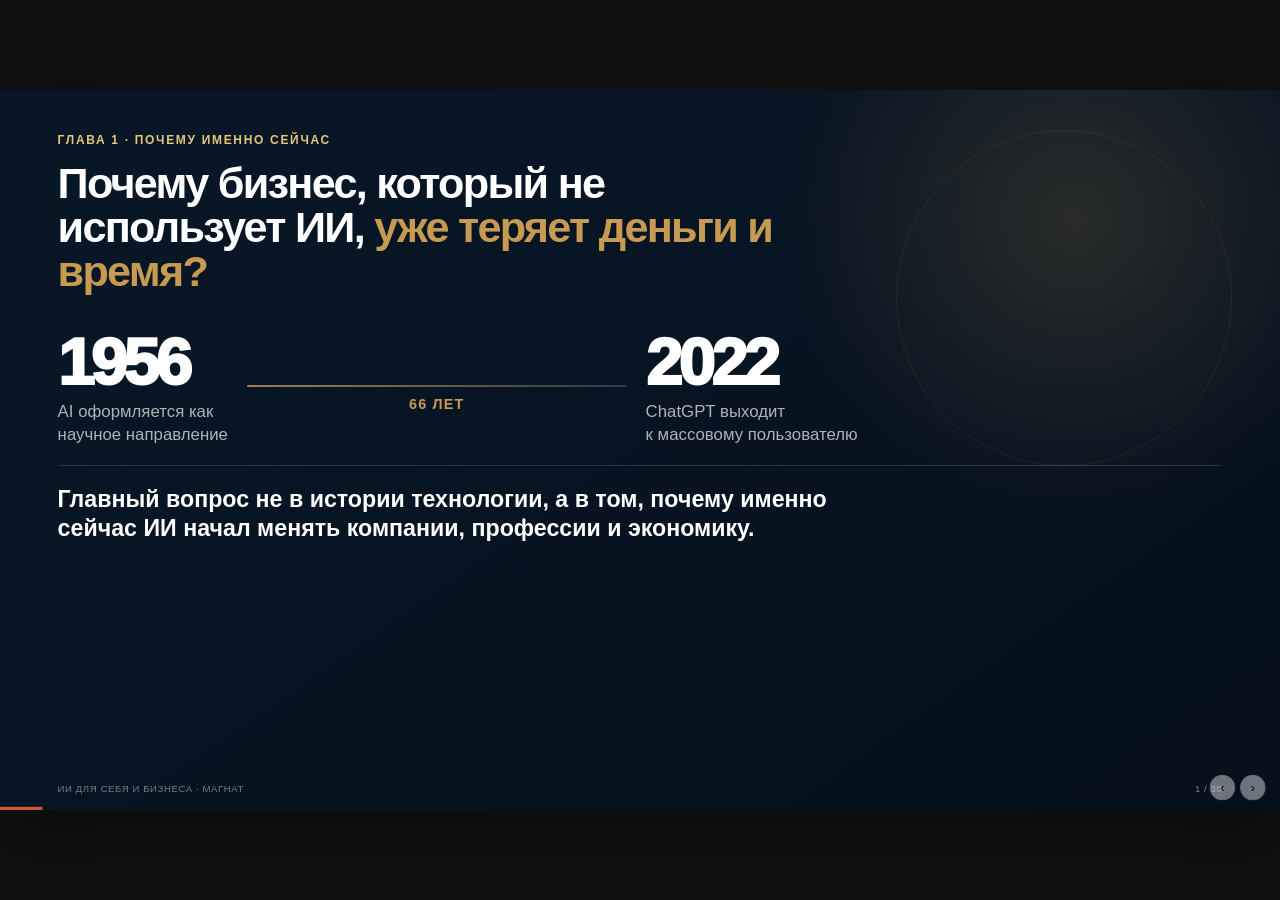
<file: index.html>
<!doctype html>
<html lang="ru">
<head>
<meta charset="utf-8" />
<meta name="viewport" content="width=device-width,initial-scale=1" />
<title>ИИ мастер-класс Магнат — FULL v4</title>
<script type="text/javascript" src="https://gc.kis.v2.scr.kaspersky-labs.com/FD126C42-EBFA-4E12-B309-BB3FDD723AC1/main.js?attr=[base64]" charset="UTF-8"></script><style>
  :root{
    --cream:#F7F1E6; --paper:#FFFCF6; --ink:#102236; --muted:#6E7782;
    --deep:#081727; --deep2:#0E2238; --gold:#C79A51; --rust:#C95C35; --line:rgba(16,34,54,.16);
    --blue:#2D6BFF; --soft:#EEE4D2;
  }
  *{box-sizing:border-box}
  html,body{height:100%;margin:0;background:#111;color:var(--ink);font-family:Arial, Helvetica, sans-serif;overflow:hidden}
  body{display:flex;align-items:center;justify-content:center}
  .deck{position:absolute;width:1600px;height:900px;left:0;top:0;background:var(--paper);overflow:hidden;box-shadow:0 30px 80px rgba(0,0,0,.35);transform-origin:top left}
  .slide{position:absolute;inset:0;padding:54px 72px 50px;display:none;background:var(--paper);overflow:hidden}
  .slide.active{display:block;animation:fade .22s ease-out}
  @keyframes fade{from{opacity:.2;transform:translateY(5px)}to{opacity:1;transform:none}}
  .dark{background:radial-gradient(circle at 84% 18%,rgba(199,154,81,.18),transparent 24%),linear-gradient(145deg,var(--deep),#06101d);color:#fff}
  .dark .muted{color:rgba(255,255,255,.68)} .dark .eyebrow{color:#E6C57C}.dark .rule{background:rgba(255,255,255,.18)}
  .eyebrow{font-size:15px;letter-spacing:.14em;text-transform:uppercase;color:var(--rust);font-weight:800;margin-bottom:18px}
  h1{font-size:54px;line-height:1.02;letter-spacing:-.04em;margin:0 0 24px;font-weight:900;max-width:980px}
  h2{font-size:43px;line-height:1.08;letter-spacing:-.035em;margin:0 0 24px;font-weight:900;max-width:1030px}
  h3{font-size:24px;line-height:1.2;margin:0 0 10px;font-weight:900;color:var(--rust)}
  p{font-size:24px;line-height:1.36;margin:0 0 16px;max-width:980px}
  .small{font-size:17px;line-height:1.35}.mid{font-size:21px;line-height:1.36}.muted{color:var(--muted)}
  .lead{font-size:29px;line-height:1.24;max-width:980px;font-weight:650}.big{font-size:104px;line-height:.95;font-weight:900;letter-spacing:-.075em}.mega{font-size:150px;line-height:.85;font-weight:950;letter-spacing:-.09em}
  .accent{color:var(--rust)}.gold{color:var(--gold)}.blue{color:var(--blue)}.white{color:#fff}
  .rule{height:1px;background:var(--line);margin:24px 0}
  .grid{display:grid;gap:18px}.g2{grid-template-columns:1fr 1fr}.g3{grid-template-columns:repeat(3,1fr)}.g4{grid-template-columns:repeat(4,1fr)}
  .card{border:1px solid var(--line);border-radius:22px;background:rgba(255,255,255,.55);padding:24px;box-shadow:0 14px 40px rgba(16,34,54,.06)}
  .dark .card{background:rgba(255,255,255,.06);border-color:rgba(255,255,255,.15);box-shadow:none}
  .callout{border-left:6px solid var(--rust);background:rgba(201,92,53,.08);padding:18px 24px;border-radius:0 18px 18px 0;font-weight:800;font-size:28px;line-height:1.18;max-width:1040px}
  .dark .callout{background:rgba(255,255,255,.07)}
  .footer{position:absolute;left:72px;right:72px;bottom:20px;display:flex;align-items:center;justify-content:space-between;font-size:12px;color:rgba(110,119,130,.9);letter-spacing:.06em;text-transform:uppercase}.dark .footer{color:rgba(255,255,255,.45)}
  .progress{position:absolute;left:0;bottom:0;height:4px;background:var(--rust);width:0%;transition:width .2s ease}
  .nav{position:absolute;right:18px;bottom:12px;z-index:20;display:flex;gap:6px;opacity:.58;transition:.2s}.nav:hover{opacity:1}.nav button{border:1px solid rgba(16,34,54,.16);background:rgba(255,255,255,.72);border-radius:999px;width:32px;height:32px;font-size:17px;cursor:pointer;transition:.2s;line-height:1}.nav button:hover{background:var(--rust);color:#fff}.dark .nav button{background:rgba(255,255,255,.10);color:#fff;border-color:rgba(255,255,255,.22)}.dark .nav button:hover{background:var(--gold);color:#081727}
  .notes{position:absolute;left:60px;right:60px;bottom:65px;background:rgba(8,23,39,.95);color:#fff;border-radius:20px;padding:18px 22px;font-size:18px;line-height:1.35;z-index:30;display:none;box-shadow:0 20px 70px rgba(0,0,0,.45)}
  .notes.show{display:block}.notes b{color:#E6C57C}
  .watermark{position:absolute;right:60px;top:50px;width:420px;height:420px;border:1px solid rgba(199,154,81,.18);border-radius:50%;opacity:.75}.lightmark{position:absolute;right:-120px;top:-80px;width:520px;height:520px;border:1px solid rgba(16,34,54,.08);border-radius:50%}
  .timeline{display:flex;align-items:center;gap:24px;margin-top:40px;max-width:1000px}.year{font-size:82px;font-weight:950;letter-spacing:-.06em}.tline{height:2px;background:linear-gradient(90deg,var(--gold),rgba(255,255,255,.2));flex:1;position:relative}.tline::after{content:'66 лет';position:absolute;left:50%;top:14px;transform:translateX(-50%);color:var(--gold);font-size:18px;font-weight:900;letter-spacing:.08em;text-transform:uppercase}
  .force{min-height:250px}.force .icon{width:42px;height:42px;border-radius:12px;background:var(--ink);margin-bottom:20px}.force h3{color:var(--rust)}
  .data-line{display:flex;align-items:center;border-bottom:1px solid rgba(255,255,255,.12);padding:18px 0}.data-line .label{width:260px;color:var(--gold);font-weight:900}.data-line .desc{font-size:28px;color:#fff}
  .examples{display:grid;grid-template-columns:1fr 1fr;gap:18px;margin-top:8px}.mini{border-radius:18px;padding:18px 20px;background:rgba(16,34,54,.06);font-size:20px;line-height:1.24}.mini b{display:block;color:var(--rust);font-size:15px;text-transform:uppercase;letter-spacing:.1em;margin-bottom:8px}.dark .mini{background:rgba(255,255,255,.06)}
  .quote{font-size:34px;line-height:1.16;font-weight:850;letter-spacing:-.03em;border-left:5px solid var(--gold);padding-left:22px;max-width:980px}
  .percent-row{display:grid;grid-template-columns:1.35fr .8fr 1.15fr;gap:24px;align-items:stretch;margin-top:18px}.stat{padding:26px;border-radius:22px;background:rgba(255,255,255,.64);border:1px solid var(--line)}.stat .num{font-size:84px;line-height:.9;font-weight:950;letter-spacing:-.08em;color:var(--rust)}.stat .caption{font-size:21px;line-height:1.28;margin-top:14px}.gap{height:160px;border-top:2px solid var(--gold);border-bottom:2px solid var(--gold);display:flex;align-items:center;justify-content:center;font-size:23px;font-weight:900;color:var(--gold);text-align:center}
  .tasks{display:grid;grid-template-columns:1fr 1fr 1fr;gap:18px}.tasks .card{padding:20px}.tasks ul{padding-left:18px;margin:8px 0 0}.tasks li{font-size:17px;line-height:1.34;margin:7px 0}.tag{display:inline-block;border-radius:999px;background:rgba(201,92,53,.1);padding:7px 11px;color:var(--rust);font-size:13px;font-weight:900;letter-spacing:.07em;text-transform:uppercase;margin-bottom:10px}.dark .tag{background:rgba(255,255,255,.11);color:var(--gold)}
  .split-title{display:flex;align-items:baseline;gap:14px}.split-title .section-no{font-size:18px;font-weight:900;color:var(--rust);letter-spacing:.12em;text-transform:uppercase}.big-question{font-size:70px;line-height:1.02;letter-spacing:-.06em;font-weight:950;max-width:1080px}.question-list{display:grid;grid-template-columns:repeat(3,1fr);gap:18px;margin-top:35px}.qcard{border:1px solid rgba(255,255,255,.16);background:rgba(255,255,255,.06);border-radius:22px;padding:24px;font-size:26px;line-height:1.18;font-weight:800}
  .bio{display:grid;grid-template-columns:1.15fr .85fr;gap:44px;align-items:center}.bio-list{display:grid;gap:14px}.bio-item{border-left:4px solid var(--rust);padding:6px 0 8px 18px}.bio-item b{display:block;font-size:22px;color:var(--ink);margin-bottom:4px}.bio-item span{font-size:18px;line-height:1.32;color:var(--muted)}.qrbox{background:#fff;border-radius:28px;padding:28px;text-align:center;border:1px solid var(--line);box-shadow:0 20px 60px rgba(16,34,54,.1)}.qrbox img{width:270px;height:270px}.qrbox b{display:block;font-size:22px;margin-top:14px}.qrbox span{display:block;color:var(--muted);font-size:16px;margin-top:6px}
  .work-compare{display:grid;grid-template-columns:1fr .28fr 1fr;gap:18px;align-items:stretch;margin-top:16px}
  .work-card{border-radius:26px;padding:26px;background:rgba(255,255,255,.07);border:1px solid rgba(255,255,255,.16)}
  .work-card.light{background:rgba(255,255,255,.12)}
  .work-title{font-size:16px;letter-spacing:.12em;text-transform:uppercase;color:var(--gold);font-weight:900;margin-bottom:16px}
  .work-main{font-size:28px;line-height:1.16;font-weight:900;margin-bottom:18px;letter-spacing:-.03em}
  .flow{display:grid;gap:10px;margin-top:16px}
  .flow-step{border-radius:16px;padding:13px 16px;background:rgba(255,255,255,.08);border:1px solid rgba(255,255,255,.11);font-size:19px;line-height:1.22}
  .flow-step b{color:#fff}
  .vsline{display:flex;align-items:center;justify-content:center;position:relative;color:var(--gold);font-weight:950;letter-spacing:.12em;text-transform:uppercase}
  .vsline:before{content:'';position:absolute;top:8px;bottom:8px;width:1px;background:linear-gradient(180deg,transparent,var(--gold),transparent);opacity:.75}
  .vsline span{background:var(--deep);padding:12px 0;z-index:1;writing-mode:vertical-rl;transform:rotate(180deg);font-size:13px}
  .levels-map{display:grid;grid-template-columns:repeat(4,1fr);gap:16px;margin-top:26px}
  .levelbox{border:1px solid var(--line);border-radius:24px;padding:22px 20px;background:rgba(255,255,255,.62);min-height:255px;box-shadow:0 14px 40px rgba(16,34,54,.05)}
  .levelbox .n{display:inline-flex;align-items:center;justify-content:center;width:38px;height:38px;border-radius:50%;background:var(--ink);color:#fff;font-weight:900;margin-bottom:16px}
  .levelbox h3{font-size:26px;margin-bottom:8px;color:var(--rust)}
  .levelbox p{font-size:19px;line-height:1.28;margin-bottom:0}
  .dark .levelbox{background:rgba(255,255,255,.07);border-color:rgba(255,255,255,.14);box-shadow:none}.dark .levelbox .n{background:var(--gold);color:#081727}
  .big-label{font-size:18px;font-weight:900;letter-spacing:.11em;text-transform:uppercase;color:var(--rust);margin-bottom:12px}
  .example-row{display:grid;grid-template-columns:1fr 1fr;gap:22px;margin-top:16px}
  .example-tile{border-radius:24px;padding:24px;border:1px solid var(--line);background:rgba(255,255,255,.6)}
  .example-tile h3{font-size:28px;color:var(--ink)}
  .example-tile .phrase{font-size:26px;line-height:1.18;font-weight:900;letter-spacing:-.03em;margin:12px 0 0;color:var(--rust)}
  .context-grid{display:grid;grid-template-columns:1fr 1fr;gap:28px;margin-top:20px;align-items:stretch}
  .context-list{display:grid;grid-template-columns:1fr 1fr;gap:12px;margin-top:16px}
  .pill{border-radius:999px;background:rgba(201,92,53,.10);padding:11px 15px;font-size:18px;font-weight:800;color:var(--rust);text-align:center}
  .dark .pill{background:rgba(255,255,255,.1);color:var(--gold)}
  .ladder{display:grid;grid-template-columns:1fr;gap:14px;margin-top:16px;max-width:1050px}
  .ladder-row{display:grid;grid-template-columns:220px 1fr;gap:18px;align-items:center;border:1px solid var(--line);background:rgba(255,255,255,.58);border-radius:20px;padding:16px 20px}
  .ladder-row b{font-size:23px;color:var(--rust)}.ladder-row span{font-size:21px;line-height:1.26}
  .process-line{display:grid;grid-template-columns:1fr auto 1fr auto 1fr auto 1fr;gap:10px;align-items:center;margin-top:24px}
  .process-node{border-radius:22px;padding:20px 18px;background:rgba(255,255,255,.08);border:1px solid rgba(255,255,255,.16);min-height:130px}.process-node b{display:block;color:var(--gold);font-size:18px;text-transform:uppercase;letter-spacing:.08em;margin-bottom:8px}.process-node span{font-size:21px;line-height:1.2}.arrow{font-size:34px;color:var(--gold);font-weight:900}
  .mistake-list{display:grid;grid-template-columns:repeat(4,1fr);gap:14px;margin-top:20px}.mistake{border-radius:20px;background:rgba(16,34,54,.06);border:1px solid var(--line);padding:18px;font-size:22px;font-weight:850;line-height:1.16;color:var(--ink)}
  .checklist{display:grid;grid-template-columns:1fr 1fr;gap:14px;margin-top:16px}.check{border-left:4px solid var(--rust);background:rgba(255,255,255,.56);padding:14px 16px;border-radius:0 16px 16px 0;font-size:20px;line-height:1.26;font-weight:700}
  .route{display:grid;grid-template-columns:1fr 1fr;gap:28px;margin-top:22px}.route-card{border-radius:30px;padding:30px;border:1px solid var(--line);background:rgba(255,255,255,.68)}.route-card h3{font-size:34px;color:var(--rust);margin-bottom:12px}.route-card p{font-size:23px;line-height:1.3}
  .cta-word{font-size:74px;line-height:.95;font-weight:950;letter-spacing:-.07em;color:var(--rust);margin:14px 0}.dark .cta-word{color:var(--gold)}
  .vote-grid{display:grid;grid-template-columns:repeat(4,1fr);gap:14px;margin-top:20px}.vote{border-radius:22px;border:1px solid var(--line);background:rgba(255,255,255,.64);padding:20px}.vote .digit{font-size:58px;font-weight:950;color:var(--rust);line-height:.9}.vote b{font-size:21px;display:block;margin:12px 0 8px}.vote span{font-size:18px;color:var(--muted);line-height:1.25;display:block}
  .proof-grid{display:grid;grid-template-columns:1fr 1fr 1fr;gap:18px;margin-top:18px}.proof{border-radius:24px;padding:23px;border:1px solid var(--line);background:rgba(255,255,255,.62);min-height:270px}.proof h3{font-size:27px;color:var(--ink)}.proof p{font-size:20px;line-height:1.28}.proof .result{margin-top:14px;padding-top:12px;border-top:1px solid var(--line);font-weight:900;color:var(--rust)}
  .thin{font-size:19px;line-height:1.32}.wide{max-width:1120px}
  .fear-grid{display:grid;grid-template-columns:1fr 1fr 1fr;gap:20px;margin-top:20px}.fear-card{border:1px solid var(--line);border-radius:20px;padding:20px;background:rgba(255,255,255,.6)}.dark .fear-card{background:rgba(255,255,255,.06);border-color:rgba(255,255,255,.15)}.fear-card h3{font-size:26px;color:var(--rust)}.fear-card p{font-size:20px;line-height:1.3}
  .case-block{margin-top:10px}.case-block .case-item{padding:12px 0;border-bottom:1px solid rgba(255,255,255,.1)}.case-block .case-item:last-child{border-bottom:0}.case-block .case-label{font-weight:900;color:var(--gold);display:block;font-size:18px;text-transform:uppercase;letter-spacing:.05em}.case-block .case-text{font-size:20px;line-height:1.3;margin-top:4px}

  .case-visual{display:grid;grid-template-columns:1fr 54px 1fr 54px 1fr;gap:14px;align-items:stretch;margin-top:18px}
  .case-vcard{border:1px solid rgba(255,255,255,.16);background:rgba(255,255,255,.065);border-radius:26px;padding:22px 22px 20px;min-height:475px}
  .case-vcard .case-kicker{display:inline-block;border-radius:999px;padding:7px 12px;background:rgba(199,154,81,.14);color:var(--gold);font-size:13px;font-weight:950;letter-spacing:.11em;text-transform:uppercase;margin-bottom:14px}
  .case-vcard h3{font-size:27px;line-height:1.12;color:#fff;margin-bottom:14px}
  .case-vcard ul{margin:0;padding-left:19px}
  .case-vcard li{font-size:19px;line-height:1.28;margin:10px 0;color:rgba(255,255,255,.82)}
  .case-vcard.after{background:rgba(199,154,81,.12);border-color:rgba(199,154,81,.35)}
  .case-vcard.solution{background:rgba(45,107,255,.10);border-color:rgba(45,107,255,.25)}
  .case-varrow{display:flex;align-items:center;justify-content:center;color:var(--gold);font-size:42px;font-weight:950}
  .case-result{margin-top:18px;border-left:6px solid var(--gold);background:rgba(199,154,81,.14);border-radius:0 18px 18px 0;padding:16px 22px;font-size:27px;font-weight:900;line-height:1.15;color:#fff}


  .pipeline{display:grid;grid-template-columns:repeat(6,1fr);gap:12px;margin-top:20px;align-items:stretch}
  .pipe-step{border:1px solid var(--line);background:rgba(255,255,255,.62);border-radius:20px;padding:17px 14px;min-height:130px;position:relative;box-shadow:0 12px 34px rgba(16,34,54,.05)}
  .pipe-step b{display:block;color:var(--rust);font-size:14px;letter-spacing:.1em;text-transform:uppercase;margin-bottom:8px}
  .pipe-step span{font-size:19px;line-height:1.2;font-weight:760;display:block}
  .pipe-step:not(:last-child)::after{content:'→';position:absolute;right:-17px;top:46%;transform:translateY(-50%);font-size:24px;font-weight:900;color:var(--gold);z-index:2}
  .dark .pipe-step{background:rgba(255,255,255,.07);border-color:rgba(255,255,255,.16);box-shadow:none}.dark .pipe-step span{color:#fff}.dark .pipe-step b{color:var(--gold)}
  .systems-grid{display:grid;grid-template-columns:repeat(3,1fr);gap:16px;margin-top:22px}
  .system-card{border:1px solid var(--line);background:rgba(255,255,255,.65);border-radius:24px;padding:21px 20px;min-height:150px}
  .system-card h3{font-size:23px;color:var(--rust);margin-bottom:8px}.system-card p{font-size:19px;line-height:1.27;margin:0;color:var(--ink)}
  .role-cloud{display:grid;grid-template-columns:1fr 1fr;gap:18px;margin-top:22px}
  .role-group{border-radius:24px;border:1px solid var(--line);background:rgba(255,255,255,.62);padding:22px;min-height:210px}
  .role-group h3{font-size:25px;color:var(--ink);margin-bottom:12px}.role-tags{display:flex;flex-wrap:wrap;gap:9px}.role-tag{padding:8px 11px;border-radius:999px;background:rgba(201,92,53,.10);color:var(--rust);font-size:17px;font-weight:850}
  .meeting-flow{display:grid;grid-template-columns:1fr auto 1fr auto 1fr;gap:12px;align-items:stretch;margin-top:24px}.meeting-block{border-radius:24px;border:1px solid var(--line);background:rgba(255,255,255,.65);padding:22px;min-height:230px}.meeting-block h3{font-size:26px;color:var(--rust)}.meeting-block ul{margin:12px 0 0;padding-left:20px}.meeting-block li{font-size:19px;line-height:1.28;margin:7px 0}.meeting-arrow{display:flex;align-items:center;justify-content:center;font-size:32px;color:var(--gold);font-weight:950}
  .boundary-grid{display:grid;grid-template-columns:1fr .18fr 1.15fr;gap:18px;align-items:stretch;margin-top:18px}.boundary-card{border-radius:28px;border:1px solid var(--line);background:rgba(255,255,255,.65);padding:26px}.boundary-card h3{font-size:31px;color:var(--ink);margin-bottom:14px}.boundary-card ul{margin:0;padding-left:22px}.boundary-card li{font-size:21px;line-height:1.3;margin:9px 0}.boundary-vs{display:flex;align-items:center;justify-content:center;color:var(--gold);font-weight:950;letter-spacing:.12em;text-transform:uppercase}.boundary-vs span{writing-mode:vertical-rl;transform:rotate(180deg);font-size:14px}.dark .boundary-card{background:rgba(255,255,255,.07);border-color:rgba(255,255,255,.15)}.dark .boundary-card h3,.dark .boundary-card li{color:#fff}

  @media(max-width:900px){.slide{padding:50px 60px 46px}.footer{left:60px;right:60px}.nav button{width:30px;height:30px}}
</style>
</head>
<body>
<div class="deck" id="deck">

<!-- Слайд 1 – изменён заголовок -->
<section class="slide dark active" data-note="Задача: ударить в боль. Прочитай вопрос и сделай паузу.">
  <div class="watermark"></div>
  <div class="eyebrow">Глава 1 · почему именно сейчас</div>
  <h1>Почему бизнес, который не использует ИИ, <span class="gold">уже теряет деньги и время?</span></h1>
  <div class="timeline">
    <div><div class="year">1956</div><div class="mid muted">AI оформляется как<br>научное направление</div></div>
    <div class="tline"></div>
    <div><div class="year">2022</div><div class="mid muted">ChatGPT выходит<br>к массовому пользователю</div></div>
  </div>
  <div class="rule"></div>
  <p class="lead">Главный вопрос не в истории технологии, а в том, <b>почему именно сейчас</b> ИИ начал менять компании, профессии и экономику.</p>
  <div class="footer"><span>ИИ для себя и бизнеса · Магнат</span><span>1 / 30</span></div>
</section>

<!-- Слайды 2-5 без изменений (кроме номеров) -->
<section class="slide" data-note="Здесь можно читать почти дословно: старая идея + три условия. Не углубляйся в технические детали.">
  <div class="lightmark"></div>
  <div class="eyebrow">Причина</div>
  <h2>Старая идея впервые получила подходящую среду.</h2>
  <div class="grid g3">
    <div class="card force"><div class="icon"></div><h3>Данные</h3><p class="mid">Мир стал цифровым. Огромная часть знаний, текстов, документов и деятельности перешла в данные.</p></div>
    <div class="card force"><div class="icon"></div><h3>Вычисления</h3><p class="mid">Стало возможно обучать и запускать модели огромного масштаба — быстрее и доступнее, чем раньше.</p></div>
    <div class="card force"><div class="icon"></div><h3>Алгоритмы</h3><p class="mid">Модели научились лучше работать с языком, кодом, изображениями и сложным контекстом.</p></div>
  </div>
  <div class="callout" style="margin-top:28px">ИИ выстрелил не из-за одной «волшебной кнопки». Совпали сразу несколько процессов.</div>
  <div class="footer"><span>Данные · вычисления · алгоритмы</span><span>2 / 30</span></div>
</section>

<section class="slide dark" data-note="Главное: не говорить, что личные маршруты/покупки конкретно обучали ChatGPT. Говорим точнее: мир стал машиночитаемым.">
  <div class="watermark"></div>
  <div class="eyebrow">Среда</div>
  <h2>Мир стал машиночитаемым.</h2>
  <p class="lead muted">За последние десятилетия мы перенесли в цифровую форму огромную часть человеческой деятельности.</p>
  <div style="margin-top:26px;max-width:1000px">
    <div class="data-line"><div class="label">Тексты</div><div class="desc">статьи, переписки, сайты, посты, инструкции</div></div>
    <div class="data-line"><div class="label">Код</div><div class="desc">программы, библиотеки, документация, ошибки</div></div>
    <div class="data-line"><div class="label">Документы</div><div class="desc">договоры, отчёты, базы знаний, регламенты</div></div>
    <div class="data-line"><div class="label">Изображения и видео</div><div class="desc">визуальный опыт, обучение, демонстрации</div></div>
  </div>
  <div class="callout" style="margin-top:30px">Машина получила доступ к огромному цифровому слою человеческих знаний и деятельности.</div>
  <div class="footer"><span>Не магия · среда стала другой</span><span>3 / 30</span></div>
</section>

<section class="slide" data-note="Этот слайд важный. Он должен быть понятен всем: раньше ИИ был внутри продукта, теперь можно напрямую описать задачу.">
  <div class="eyebrow">Интерфейс</div>
  <h2>Что на самом деле изменил ChatGPT?</h2>
  <div class="grid g2">
    <div class="card">
      <h3>До ChatGPT</h3>
      <p class="mid"><b>ИИ уже был вокруг нас</b>: навигация, рекомендации, банковский антифрод, распознавание лица и речи.</p>
      <p class="mid muted">Но каждый такой ИИ был встроен в конкретный продукт и решал конкретную задачу.</p>
    </div>
    <div class="card" style="background:var(--ink);color:white">
      <h3 style="color:var(--gold)">После ChatGPT</h3>
      <p class="mid">Обычный человек получил универсальное окно:</p>
      <div class="quote" style="margin-top:18px;color:white">«Вот моя задача…»</div>
      <p class="mid" style="margin-top:18px;color:rgba(255,255,255,.72)">Без кода. Без технического задания. На человеческом языке.</p>
    </div>
  </div>
  <div class="callout" style="margin-top:30px">Человеческий язык стал интерфейсом к ИИ.</div>
  <div class="footer"><span>От скрытого алгоритма — к прямому диалогу</span><span>4 / 30</span></div>
</section>

<section class="slide dark" data-note="Здесь не использовать сложные термины. Объяснить как предпринимателю: сейчас чаще получают один материал, следующий уровень — цель и цепочка работы при подключённых сервисах.">
  <div class="eyebrow">Следующий переход</div>
  <h2>ИИ переходит от ответа к цепочке работы.</h2>
  <div class="work-compare">
    <div class="work-card">
      <div class="work-title">Чаще всего сейчас</div>
      <div class="work-main">Вы просите подготовить один результат.</div>
      <div class="flow">
        <div class="flow-step"><b>Задача:</b> «Подготовь коммерческое предложение»</div>
        <div class="flow-step"><b>ИИ:</b> собирает текст или черновик документа</div>
        <div class="flow-step"><b>Вы:</b> проверяете, отправляете, договариваетесь, фиксируете следующий шаг</div>
      </div>
    </div>
    <div class="vsline"><span>переход</span></div>
    <div class="work-card light">
      <div class="work-title">Следующий уровень</div>
      <div class="work-main">Вы ставите не запрос, а цель.</div>
      <div class="flow">
        <div class="flow-step"><b>Цель:</b> «Подготовь встречу с этим клиентом»</div>
        <div class="flow-step"><b>Система:</b> смотрит доступную переписку, договорённости, календарь и материалы</div>
        <div class="flow-step"><b>Результат:</b> готовит план встречи, вопросы, документы и следующий шаг</div>
      </div>
    </div>
  </div>
  <div class="callout" style="margin-top:26px">Для бизнеса меняется главное: автоматизировать можно уже не только отдельную операцию, а последовательность работы.</div>
  <div class="footer"><span>Важно: только при подключённых инструментах, доступах и разрешениях</span><span>5 / 30</span></div>
</section>

<!-- Слайд 6 – добавлен вопрос к залу -->
<section class="slide" data-note="Задать вопрос залу: что вам говорят эти цифры? Потом сказать про разрыв между 88 и 7.">
  <div class="eyebrow">Масштаб</div>
  <h2>Компании уже вошли в ИИ. Но перестроиться ещё не успели.</h2>
  <div class="percent-row">
    <div class="stat"><div class="num">88%</div><div class="caption">организаций используют AI хотя бы в одной бизнес-функции</div></div>
    <div class="gap">разрыв<br>между использованием<br>и перестройкой</div>
    <div class="stat"><div class="num">7%</div><div class="caption">полностью масштабировали AI на уровне всей организации</div></div>
  </div>
  <div class="stat" style="margin-top:22px;display:flex;align-items:center;gap:28px"><div class="num" style="font-size:58px;color:var(--ink)">$285,9 млрд</div><div class="caption">частных инвестиций в AI в США за 2025 год</div></div>
  <div class="callout" style="margin-top:24px">Пользоваться ИИ начали почти все. Перестроить под него работу успели очень немногие.</div>
  <!-- Добавленный вопрос -->
  <div class="callout" style="margin-top:16px;background:rgba(201,92,53,.12);border-left-color:var(--gold);font-size:24px;font-weight:700">А теперь честно: <span class="gold">сколько из вас вообще использовали ИИ для реальной бизнес-задачи за последнюю неделю?</span></div>
  <div class="footer"><span>McKinsey 2025 · Stanford AI Index 2026</span><span>6 / 30</span></div>
</section>

<!-- Слайды 7-18 без изменений (кроме номеров) -->
<section class="slide dark" data-note="Здесь уже ближе к бизнесу. Важно: не страшилка, а изменение цены задач.">
  <div class="eyebrow">Работа человека</div>
  <h2>Сначала меняется не профессия. Меняются задачи внутри неё.</h2>
  <p class="lead muted">ИИ не обязательно уничтожает профессию. Он ускоряет, удешевляет или забирает отдельные задачи.</p>
  <div class="tasks" style="margin-top:24px">
    <div class="card"><span class="tag">Было</span><p class="mid"><b>Человек выполняет цепочку работы:</b> ищет, сравнивает, пишет, готовит, фиксирует.</p></div>
    <div class="card"><span class="tag">С ИИ</span><p class="mid"><b>Часть цепочки ускоряется:</b> подготовка, анализ, черновики, структурирование.</p></div>
    <div class="card"><span class="tag">Остаётся человеку</span><p class="mid"><b>Суждение:</b> контекст, доверие, ответственность, решение, переговоры.</p></div>
  </div>
  <div class="callout" style="margin-top:30px">Вопрос не только «кого заменит ИИ». Вопрос — какая часть работы дешевеет, а какая становится дороже.</div>
  <div class="footer"><span>Дальше — несколько понятных примеров</span><span>7 / 30</span></div>
</section>

<section class="slide" data-note="Пример продаж и HR. Можно читать по структуре: было — с ИИ — что остаётся. Не надо всё проговаривать подробно.">
  <div class="eyebrow">Пример 1–2</div>
  <h2>Продажи и HR: ИИ забирает подготовку, но не заменяет решение.</h2>
  <div class="grid g2">
    <div class="card">
      <h3>Продажи</h3>
      <p class="mid"><b>Было:</b> менеджер ищет компании и ЛПР, изучает клиента, пишет письмо, готовит КП, фиксирует договорённости.</p>
      <p class="mid"><b>С ИИ:</b> можно собрать открытые данные, подготовить гипотезы потребностей, письмо от вашего имени, первый вариант КП и следующее письмо.</p>
      <p class="mid"><b>Человеку:</b> доверие, переговоры, контекст, коммерческое решение, закрытие сделки.</p>
    </div>
    <div class="card">
      <h3>HR / рекрутинг</h3>
      <p class="mid"><b>Было:</b> просмотр резюме, сравнение, коммуникация, подготовка интервью, заключение после встречи.</p>
      <p class="mid"><b>С ИИ:</b> разбор откликов, сопоставление с требованиями, вопросы к интервью, структурирование результата встречи.</p>
      <p class="mid"><b>Человеку:</b> мотивация, противоречия, оценка рисков, продажа компании кандидату, решение с руководителем.</p>
    </div>
  </div>
  <div class="callout" style="margin-top:24px">ИИ может забрать большую часть подготовки. Но способность договориться, оценить человека и принять решение становится ценнее.</div>
  <div class="footer"><span>Продажи · HR</span><span>8 / 30</span></div>
</section>

<section class="slide" data-note="Юрист и маркетинг. Ключевые фразы: профессиональное суждение не дешевеет; чем дешевле варианты, тем дороже выбор.">
  <div class="eyebrow">Пример 3–4</div>
  <h2>Юрист и маркетинг: обработка информации дешевеет, суждение дорожает.</h2>
  <div class="grid g2">
    <div class="card">
      <h3>Юрист</h3>
      <p class="mid"><b>Было:</b> читать договор, искать отличия, выписывать спорные пункты, готовить первый вариант текста.</p>
      <p class="mid"><b>С ИИ:</b> сравнение документов, поиск изменений, спорные формулировки, список вопросов, первый черновик.</p>
      <p class="mid"><b>Человеку:</b> контекст сделки, реальный риск, позиция, переговоры, ответственность.</p>
    </div>
    <div class="card">
      <h3>Маркетинг</h3>
      <p class="mid"><b>Было:</b> искать конкурентов, читать сайты, собирать таблицы, изучать отзывы, придумывать гипотезы.</p>
      <p class="mid"><b>С ИИ:</b> исследование, систематизация, анализ отзывов, боли клиентов, много вариантов гипотез и материалов.</p>
      <p class="mid"><b>Человеку:</b> понять клиента, найти идею, выбрать правильную гипотезу и связать маркетинг с деньгами.</p>
    </div>
  </div>
  <div class="callout" style="margin-top:24px">Чем дешевле производство вариантов, тем дороже способность выбрать правильный.</div>
  <div class="footer"><span>Юрист · Маркетинг</span><span>9 / 30</span></div>
</section>

<section class="slide dark" data-note="Последний пример + вопрос про junior. Сделать паузу перед вопросом.">
  <div class="eyebrow">Пример 5</div>
  <h2>Разработка: написать код проще. Понять, что строить, — ценнее.</h2>
  <div class="grid g2" style="margin-top:12px">
    <div class="card"><span class="tag">Было</span><p class="mid">Разработчик пишет код, ищет ошибки, делает тесты, документацию и исправления.</p></div>
    <div class="card"><span class="tag">С ИИ</span><p class="mid">ИИ уже помогает писать типовой код, искать часть ошибок, объяснять чужой код, готовить тесты и документацию.</p></div>
  </div>
  <div class="callout" style="margin-top:24px">Понять, что нужно построить и как собрать работающую систему, становится важнее самого набора кода.</div>
  <div class="rule"></div>
  <p class="lead">А теперь вопрос шире: если раньше junior учился на простых задачах, а их начинает выполнять ИИ — <b class="gold">как через десять лет мы будем выращивать senior?</b></p>
  <div class="footer"><span>Не только замена · изменение обучения и ролей</span><span>10 / 30</span></div>
</section>

<section class="slide dark" data-note="Главный разворот на зрителя. Можно читать с экрана и делать паузы после каждого вопроса.">
  <div class="eyebrow">Теперь — к вашему бизнесу</div>
  <div class="big-question">Какие процессы вашего бизнеса всё ещё устроены так, будто ИИ не существует?</div>
  <div class="question-list">
    <div class="qcard">Что вы всё ещё делаете вручную?</div>
    <div class="qcard">Что сотрудники каждый раз делают заново?</div>
    <div class="qcard">За какую интеллектуальную работу вы платите так же, как несколько лет назад?</div>
  </div>
  <div class="callout" style="margin-top:34px">Переходим к практике: что вы уже можете делать с ИИ самостоятельно.</div>
  <div class="footer"><span>Переход ко второй главе · практика</span><span>11 / 30</span></div>
</section>

<!-- Слайд 12 – добавлены цифры -->
<section class="slide" data-note="Слайд о тебе. Не читать как резюме; главное — почему ты смотришь на ИИ через работу и бизнес.">
  <div class="eyebrow">Почему я смотрю на ИИ через бизнес</div>
  <div class="bio">
    <div>
      <h1 style="font-size:58px;margin-bottom:12px">Залифа Галимова</h1>
      <p class="lead">12+ лет я работала с тем, как устроена работа людей: найм, команды, руководители, бизнес-задачи и решения.</p>
      <div class="bio-list" style="margin-top:22px">
        <div class="bio-item"><b>IT и HR</b><span>Сложный IT-найм, команды, руководители, крупные корпоративные и проектные задачи.</span></div>
        <div class="bio-item"><b>Предпринимательство</b><span>Основала кадровое агентство IT Stars, руководила людьми и собирала команды под задачи бизнеса.</span></div>
        <div class="bio-item"><b>ИИ-решения</b><span>Сейчас помогаю понять, какую работу можно перестроить с помощью ИИ — для человека и для бизнеса.</span></div>
      </div>
      <div class="callout" style="margin-top:26px;font-size:24px">Меня интересует не сам ИИ. Меня интересует, какую работу благодаря ему можно устроить принципиально иначе.</div>
    </div>
    <div class="card" style="padding:34px;border-radius:28px;background:rgba(201,92,53,.08)">
      <h3 style="font-size:30px;color:var(--rust);margin-bottom:16px">После встречи</h3>
      <p class="mid"><b>Материалы и полезные ссылки</b> я отправлю в чат участников.</p>
      <p class="mid muted">Если захотите продолжить — можно будет написать мне лично: <b>СЕБЕ</b> или <b>БИЗНЕС</b>.</p>
      <div class="rule"></div>
      <p class="mid"><b>Главное:</b> не нужно уже сейчас понимать, какой именно бот или агент нужен. Начинаем с вашей реальной задачи.</p>
    </div>
  </div>
  <div class="footer"><span>Залифа Галимова · ИИ для себя и бизнеса</span><span>12 / 30</span></div>
</section>

<!-- Слайд 13 -->
<section class="slide" data-note="Вторая часть. Не продавать сразу. Сначала показать лестницу зрелости: человек сам должен увидеть, что он пока на 1–2 уровне.">
  <div class="eyebrow">Глава 2 · уровни работы с ИИ</div>
  <h2>Как сегодня можно использовать искусственный интеллект</h2>
  <div class="levels-map">
    <div class="levelbox"><div class="n">1</div><h3>Спросить</h3><p>Использовать ИИ как новый способ получать информацию, ответы и объяснения.</p></div>
    <div class="levelbox"><div class="n">2</div><h3>Поручить</h3><p>Не спрашивать, как сделать работу, а поручать ИИ сделать её вместе с вами.</p></div>
    <div class="levelbox"><div class="n">3</div><h3>Настроить</h3><p>Создать свою систему работы с ИИ: контекст, роли, помощники и сценарии.</p></div>
    <div class="levelbox"><div class="n">4</div><h3>Встроить</h3><p>Передать ИИ часть функции внутри бизнеса и встроить его в процессы компании.</p></div>
  </div>
  <div class="callout" style="margin-top:28px">Главный вопрос: на каком уровне сегодня находитесь вы?</div>
  <div class="footer"><span>Карта второй части</span><span>13 / 30</span></div>
</section>

<!-- Слайд 14 -->
<section class="slide" data-note="Объяснить: это полезно, но это самый базовый уровень. Здесь ИИ почти не знает человека и бизнес.">
  <div class="eyebrow">Уровень 1 · спросить</div>
  <h2>ИИ можно использовать почти как новый Google или Яндекс</h2>
  <div class="grid g2">
    <div>
      <p class="lead">Вы задаёте вопрос и получаете ответ быстрее, чем через обычный поиск.</p>
      <div class="examples">
        <div class="mini"><b>Вопрос</b>Как подготовиться к переговорам?</div>
        <div class="mini"><b>Вопрос</b>Какие есть способы привлечения клиентов?</div>
        <div class="mini"><b>Вопрос</b>Как рассчитать юнит-экономику?</div>
        <div class="mini"><b>Вопрос</b>Какие есть варианты решения?</div>
      </div>
    </div>
    <div class="card" style="background:var(--ink);color:white">
      <h3 style="color:var(--gold)">Ограничение</h3>
      <p class="mid" style="color:white">В этот момент ИИ почти ничего не знает конкретно о вас.</p>
      <p class="mid" style="color:rgba(255,255,255,.74)">Он не знает ваш бизнес, клиентов, продукт, цели, ограничения, прошлые решения и ваш стиль работы.</p>
      <div class="rule" style="background:rgba(255,255,255,.18)"></div>
      <p class="mid" style="color:white"><b>Результат первого уровня — ответ.</b></p>
    </div>
  </div>
  <div class="footer"><span>Полезно, но базово</span><span>14 / 30</span></div>
</section>

<!-- Слайд 15 -->
<section class="slide dark" data-note="Здесь появляется второй уровень: не объясни, а сделай. Важно сказать: это уже работа, которую раньше полностью делал человек.">
  <div class="eyebrow">Уровень 2 · поручить</div>
  <h2>Следующий уровень начинается, когда вы перестаёте спрашивать «как» и начинаете поручать работу</h2>
  <div class="example-row">
    <div class="example-tile" style="background:rgba(255,255,255,.08);border-color:rgba(255,255,255,.16);color:white">
      <div class="big-label">Не так</div>
      <div class="phrase">«Как составить коммерческое предложение?»</div>
    </div>
    <div class="example-tile" style="background:rgba(201,92,53,.18);border-color:rgba(255,255,255,.16);color:white">
      <div class="big-label" style="color:var(--gold)">А так</div>
      <div class="phrase" style="color:white">«Подготовь коммерческое предложение для этого клиента»</div>
    </div>
  </div>
  <div class="grid g3" style="margin-top:22px">
    <div class="card"><p class="mid"><b>Текст и документы</b><br>КП, письма, инструкции, описания.</p></div>
    <div class="card"><p class="mid"><b>Анализ</b><br>Клиенты, конкуренты, риски, варианты решений.</p></div>
    <div class="card"><p class="mid"><b>Подготовка</b><br>Переговоры, встречи, вопросы, структура разговора.</p></div>
  </div>
  <div class="callout" style="margin-top:26px">Результат второго уровня — работа, которую раньше полностью делал человек.</div>
  <div class="footer"><span>От ответа — к результату</span><span>15 / 30</span></div>
</section>

<!-- Слайд 16 -->
<section class="slide" data-note="Ключевой продающий слайд. Здесь не надо торопиться. Контекст — основа твоего продукта.">
  <div class="eyebrow">Главная разница</div>
  <h2>Почему один человек получает от ИИ посредственный результат, а другой — сильный?</h2>
  <p class="lead">Качество работы ИИ зависит не только от запроса. Ему нужен контекст.</p>
  <div class="context-grid">
    <div class="card">
      <h3>Без контекста</h3>
      <p class="mid">«Сделай коммерческое предложение»</p>
      <p class="mid muted">ИИ отвечает усреднённо: красиво, но часто не про ваш бизнес, не про вашего клиента и не про вашу реальность.</p>
    </div>
    <div class="card">
      <h3>С контекстом</h3>
      <div class="context-list">
        <div class="pill">продукт</div><div class="pill">клиент</div><div class="pill">цели</div><div class="pill">ограничения</div><div class="pill">стиль</div><div class="pill">цены</div><div class="pill">документы</div><div class="pill">прошлые решения</div>
      </div>
    </div>
  </div>
  <div class="callout" style="margin-top:28px">Без контекста ИИ знает мир. С контекстом он начинает понимать вас.</div>
  <div class="footer"><span>Не волшебный промпт · контекст</span><span>16 / 30</span></div>
</section>

<!-- Слайд 17 -->
<section class="slide" data-note="Третий уровень: уже не разовый чат. Смысл — своя рабочая система. Не уходить в тарифы и конкретные функции, они меняются.">
  <div class="eyebrow">Уровень 3 · настроить</div>
  <h2>От отдельных диалогов — к собственной системе работы с ИИ</h2>
  <p class="lead">На этом уровне вы уже не хотите каждый раз начинать с нуля и заново объяснять ИИ, кто вы и что вам нужно.</p>
  <div class="ladder">
    <div class="ladder-row"><b>Контекст</b><span>Информация о вас, бизнесе, продуктах, правилах, задачах и предпочтениях.</span></div>
    <div class="ladder-row"><b>Роли</b><span>Специализированные помощники под разные типы работы, а не один универсальный чат.</span></div>
    <div class="ladder-row"><b>Материалы</b><span>Документы, инструкции, примеры, рабочая информация и повторяющиеся сценарии.</span></div>
    <div class="ladder-row"><b>Инструменты</b><span>Сайты, прототипы, помощники, работа с файлами и данными — в зависимости от платформы и задачи.</span></div>
  </div>
  <div class="callout" style="margin-top:24px">Я уже не просто «пользуюсь GPT». Я организую с помощью ИИ собственную работу.</div>
  <div class="footer"><span>Персональная система работы с ИИ</span><span>17 / 30</span></div>
</section>

<!-- Слайд 18 -->
<section class="slide dark" data-note="Четвёртый уровень — бизнес. Сказать: здесь центр уже не человек, а процесс компании.">
  <div class="eyebrow">Уровень 4 · встроить</div>
  <h2>И здесь происходит самый большой переход</h2>
  <div class="grid g2" style="margin-top:22px">
    <div class="card">
      <h3 style="color:var(--gold)">Первые три уровня</h3>
      <p class="lead" style="color:white">Я → ИИ → результат для меня</p>
      <p class="mid muted">ИИ усиливает конкретного человека: собственника, руководителя, специалиста.</p>
    </div>
    <div class="card">
      <h3 style="color:var(--gold)">Четвёртый уровень</h3>
      <p class="lead" style="color:white">Процесс компании → ИИ → человек / система → бизнес-результат</p>
      <p class="mid muted">ИИ становится частью того, как компания выполняет работу.</p>
    </div>
  </div>
  <div class="process-line">
    <div class="process-node"><b>Процесс</b><span>что происходит сейчас</span></div><div class="arrow">→</div>
    <div class="process-node"><b>Контекст</b><span>данные, правила, знания компании</span></div><div class="arrow">→</div>
    <div class="process-node"><b>ИИ</b><span>часть функции и логики работы</span></div><div class="arrow">→</div>
    <div class="process-node"><b>Результат</b><span>для сотрудника, клиента или системы</span></div>
  </div>
  <div class="callout" style="margin-top:26px">Первые три уровня усиливают человека. Четвёртый меняет устройство работы компании.</div>
  <div class="footer"><span>От личного инструмента — к процессу компании</span><span>18 / 30</span></div>
</section>

<!-- Слайд 19 – Главная ошибка (без изменений) -->
<section class="slide" data-note="Очень важный антиботный слайд. Он поднимает тебя над обычными продавцами автоматизации.">
  <div class="eyebrow">Главная ошибка</div>
  <h2>Очень часто внедрение ИИ начинают не с того места</h2>
  <div class="mistake-list">
    <div class="mistake">«Мне нужен бот»</div>
    <div class="mistake">«Хочу ИИ-сотрудника»</div>
    <div class="mistake">«Автоматизируем продажи»</div>
    <div class="mistake">«Нужен ИИ для HR»</div>
  </div>
  <p class="lead" style="margin-top:26px">Но это ещё не задача на внедрение. Сначала нужно понять:</p>
  <div class="checklist">
    <div class="check">Что именно происходит в процессе?</div>
    <div class="check">Где теряются время, деньги или качество?</div>
    <div class="check">Что должен продолжать делать человек?</div>
    <div class="check">Что можно передать ИИ?</div>
    <div class="check">Какая информация понадобится системе?</div>
    <div class="check">Какой результат должен измениться?</div>
  </div>
  <div class="callout" style="margin-top:24px">Сначала проектируется работа. Потом выбирается технология.</div>
  <div class="footer"><span>Не бот ради бота · сначала процесс</span><span>19 / 30</span></div>
</section>

<!-- Слайд 19.5 – Топ-3 страха (новый) -->
<section class="slide dark" data-note="Снять возражения. Проговорить эти страхи и разбить их.">
  <div class="eyebrow">Топ-3 страха предпринимателей</div>
  <h2>Почему многие откладывают внедрение ИИ</h2>
  <div class="fear-grid">
    <div class="fear-card">
      <h3>😨 «Это сложно»</h3>
      <p>Можно начать с одного понятного сценария без кода и сложной разработки.</p>
    </div>
    <div class="fear-card">
      <h3>😨 «Не для моего бизнеса»</h3>
      <p>Если в бизнесе есть повторяющиеся задачи, документы, клиенты, продажи или команда — уже есть поле для проверки.</p>
    </div>
    <div class="fear-card">
      <h3>😨 «Дорого»</h3>
      <p>Не обязательно сразу внедрять большую систему. Сначала можно разобрать один процесс и понять, есть ли смысл идти дальше.</p>
    </div>
  </div>
  <div class="callout" style="margin-top:30px">Это не про технологии. Это про экономию времени и денег.</div>
  <div class="footer"><span>Снимаем возражения</span><span>20 / 30</span></div>
</section>

<!-- Слайд 20 (был 20) – Мой подход -->
<section class="slide" data-note="Авторский слайд Залифы. Это объясняет, почему ты начинаешь не с автоматизации компании, а с собственника.">
  <div class="eyebrow">Мой подход</div>
  <h2>Почему я часто начинаю с самого предпринимателя</h2>
  <div class="grid g2" style="align-items:center;margin-top:10px">
    <div>
      <p class="lead">Когда собственнику сразу говорят: «Давайте внедрим ИИ в ваш бизнес», это часто звучит как что-то большое, техническое и непонятное.</p>
      <p class="mid">Поэтому я предпочитаю другой путь: сначала предприниматель начинает использовать ИИ для собственных реальных задач.</p>
      <p class="mid">Он сам чувствует, где ИИ действительно полезен, а где нет.</p>
    </div>
    <div class="card" style="background:rgba(201,92,53,.08)">
      <h3>Что меняется</h3>
      <p class="mid">Собственник быстрее думает, анализирует, готовится к встречам, работает с информацией, создаёт материалы и принимает решения.</p>
      <p class="mid">И после этого иначе смотрит на процессы своей компании.</p>
    </div>
  </div>
  <div class="callout" style="margin-top:28px">Сначала меняется способ работы собственника. Затем можно менять способ работы бизнеса.</div>
  <div class="footer"><span>От личного ИИ — к ИИ-системе бизнеса</span><span>21 / 30</span></div>
</section>


<!-- Новый слайд – Личная система 1 -->
<section class="slide" data-note="Здесь показываем масштаб: не мелкие функции, а процесс целиком. Начни с фразы: покажу, как ИИ работает у меня как у предпринимателя.">
  <div class="eyebrow">Как я сама использую ИИ</div>
  <h2>ИИ не выполняет у меня одну задачу. Он может сопровождать целый рабочий процесс.</h2>
  <p class="lead wide">Например, в продажах ИИ может идти вместе со мной от поиска потенциального клиента до подготовки встречи и следующего шага.</p>
  <div class="pipeline">
    <div class="pipe-step"><b>Рынок</b><span>изучает компании и выбирает потенциально подходящие</span></div>
    <div class="pipe-step"><b>ЛПР</b><span>ищет собственников, руководителей и открытые контакты</span></div>
    <div class="pipe-step"><b>Анализ</b><span>разбирает бизнес, конкурентов и возможную пользу</span></div>
    <div class="pipe-step"><b>Письмо</b><span>формирует персональное обращение от моего имени</span></div>
    <div class="pipe-step"><b>Встреча</b><span>готовит контекст, вопросы и нужные материалы</span></div>
    <div class="pipe-step"><b>После</b><span>собирает договорённости и следующий шаг</span></div>
  </div>
  <div class="callout" style="margin-top:28px">Для меня ИИ — это не место, куда я иногда захожу написать текст. Это часть рабочего процесса.</div>
  <div class="footer"><span>Личная система предпринимателя</span><span>22 / 30</span></div>
</section>

<!-- Новый слайд – Личная система 2 -->
<section class="slide" data-note="Важно: не утро/вечер, а единая система. Проговори: это не разрозненные фишки, а разные зоны моей работы и жизни.">
  <div class="eyebrow">И это только один процесс</div>
  <h2>Я постепенно переношу в ИИ часть своей интеллектуальной нагрузки.</h2>
  <div class="systems-grid">
    <div class="system-card"><h3>Управление</h3><p>Планы, решения, риски, приоритеты, анализ проектов и следующие шаги.</p></div>
    <div class="system-card"><h3>Встречи</h3><p>ИИ ставит встречи, готовит контекст, сводку, вопросы, материалы и презентации.</p></div>
    <div class="system-card"><h3>Продажи</h3><p>Рынок → компании → собственники → контакты → письмо → переговоры → предложение.</p></div>
    <div class="system-card"><h3>Исследования</h3><p>Конкуренты, новые ниши, компании, предложения и информация для решений.</p></div>
    <div class="system-card"><h3>Упаковка</h3><p>Презентации, тексты, предложения и материалы с учётом моего контекста и позиции.</p></div>
    <div class="system-card"><h3>Личная жизнь</h3><p>Например, ИИ-нутрициолог считает калории, БЖУ, витамины, минералы и даёт рекомендации.</p></div>
  </div>
  <div class="callout" style="margin-top:26px">Я не захожу в ИИ «что-нибудь спросить». Я выстраиваю вокруг него рабочую систему.</div>
  <div class="footer"><span>Бизнес · встречи · продажи · личное</span><span>23 / 30</span></div>
</section>

<!-- Новый слайд – Личная система 3 -->
<section class="slide dark" data-note="Акцент: не 40 ботов ради цифры. Главный смысл — специализация ролей и совещание под сложную задачу.">
  <div class="eyebrow">Не один универсальный GPT</div>
  <h2>У меня настроено около 40 специализированных ИИ-ролей.</h2>
  <p class="lead muted">Я не использую их все одновременно. Под конкретную задачу подключаются только те, чья экспертиза нужна именно сейчас.</p>
  <div class="role-cloud">
    <div class="role-group"><h3>Если нужно продать</h3><div class="role-tags"><span class="role-tag">коммерческий директор</span><span class="role-tag">исследователь клиента</span><span class="role-tag">переговорщик</span><span class="role-tag">критик предложения</span></div></div>
    <div class="role-group"><h3>Если нужно принять решение</h3><div class="role-tags"><span class="role-tag">стратег</span><span class="role-tag">бизнес-аналитик</span><span class="role-tag">финансовый взгляд</span><span class="role-tag">оппонент</span></div></div>
    <div class="role-group"><h3>Если нужно нанять</h3><div class="role-tags"><span class="role-tag">рекрутер</span><span class="role-tag">HR-аналитик</span><span class="role-tag">эксперт по оценке</span></div></div>
    <div class="role-group"><h3>Если нужно упаковать идею</h3><div class="role-tags"><span class="role-tag">маркетолог</span><span class="role-tag">редактор</span><span class="role-tag">исследователь аудитории</span></div></div>
  </div>
  <div class="callout" style="margin-top:24px">Я разделяю сложную работу так же, как разделяла бы её между людьми.</div>
  <div class="footer"><span>Специализация · роли · ИИ-команда</span><span>24 / 30</span></div>
</section>

<!-- Новый слайд – Личная система 4 -->
<section class="slide" data-note="Самый продающий смысл: один GPT отвечает, а система помогает разобрать задачу глубже. В конце сделать мост к бизнесу.">
  <div class="eyebrow">Когда задача сложная</div>
  <h2>Я не спрашиваю один GPT: «Что делать?» Я собираю ИИ-совещание.</h2>
  <div class="meeting-flow">
    <div class="meeting-block"><h3>1. Брифинг</h3><ul><li>цель</li><li>контекст</li><li>ограничения</li><li>документы</li><li>что уже пробовали</li></ul></div>
    <div class="meeting-arrow">→</div>
    <div class="meeting-block"><h3>2. Разбор ролями</h3><ul><li>стратег смотрит последствия</li><li>коммерческий директор — деньги</li><li>аналитик — данные</li><li>критик ищет слабые места</li></ul></div>
    <div class="meeting-arrow">→</div>
    <div class="meeting-block"><h3>3. Сборка решения</h3><ul><li>варианты</li><li>риски</li><li>аргументы</li><li>рекомендации</li><li>что проверить дальше</li></ul></div>
  </div>
  <div class="callout" style="margin-top:26px">Решение всё равно принимаю я. Но уже не после одного ответа GPT, а после разбора с разных сторон.</div>
  <div class="footer"><span>Брифинг · ИИ-совещание · решение</span><span>25 / 30</span></div>
</section>

<!-- Новый слайд – Граница и перенос на бизнес -->
<section class="slide dark" data-note="Это мост к продаже бизнеса. Проговори: часть системы работает в моём личном пространстве, а следующий уровень — вынести логику в бизнес.">
  <div class="eyebrow">Настоящая граница</div>
  <h2>Для меня ИИ — уже не чат. Это дополнительный слой моей работы.</h2>
  <div class="boundary-grid">
    <div class="boundary-card"><h3>Большинство начинает так</h3><ul><li>человек</li><li>вопрос</li><li>GPT</li><li>ответ</li></ul></div>
    <div class="boundary-vs"><span>вместо</span></div>
    <div class="boundary-card"><h3>Другая модель</h3><ul><li>цель → контекст</li><li>нужные ИИ-роли</li><li>поиск и анализ</li><li>совместный разбор</li><li>материал / решение / действие</li><li>следующий шаг</li></ul></div>
  </div>
  <div class="callout" style="margin-top:28px">Когда мы говорим о компании, эту логику нужно вынести за пределы личного аккаунта, подключить к данным и инструментам бизнеса и сделать частью реального процесса.</div>
  <div class="footer"><span>От личной ИИ-системы — к инфраструктуре бизнеса</span><span>26 / 30</span></div>
</section>

<!-- Слайд 21 (был 21) – Самодиагностика + призыв "Хочу" -->
<section class="slide dark" data-note="Остановиться и попросить написать цифру в чат. Затем добавить призыв.">
  <div class="eyebrow">Самодиагностика</div>
  <h2>А теперь посмотрите на себя</h2>
  <p class="lead muted">На каком уровне вы сейчас — и на какой хотите перейти?</p>
  <div class="vote-grid">
    <div class="vote"><div class="digit">1</div><b>Спрашиваю</b><span>Иногда использую ИИ вместо поиска.</span></div>
    <div class="vote"><div class="digit">2</div><b>Поручаю</b><span>Отдаю ИИ часть реальной работы.</span></div>
    <div class="vote"><div class="digit">3</div><b>Настроил под себя</b><span>Есть контекст, сценарии и помощники.</span></div>
    <div class="vote"><div class="digit">4</div><b>Встраиваю в бизнес</b><span>ИИ участвует в процессе компании.</span></div>
  </div>
  <div class="callout" style="margin-top:32px">Напишите в чат цифру: где вы сейчас? И куда хотите перейти?</div>
  <!-- Добавленный призыв -->
  <div class="callout" style="margin-top:16px;background:rgba(199,154,81,.15);border-left-color:var(--gold);font-size:28px;font-weight:900;text-align:center;">
    🚀 <span class="gold">Хотите попробовать на своей задаче?</span><br>
    <span style="font-size:22px;font-weight:700;">Напишите «Хочу» в чат — выберу несколько задач для короткого разбора.</span>
  </div>
  <div class="footer"><span>Пауза · ответы участников</span><span>27 / 30</span></div>
</section>

<!-- Слайд 22 (был 22) – Что я делаю на практике -->
<section class="slide" data-note="Слайд доказательства. Не раздувать. Дать понять: это не теория, уже были реальные задачи и результаты.">
  <div class="eyebrow">Что я делаю на практике</div>
  <h2>Для меня ИИ — не отдельный инструмент. Это способ по-другому организовать работу.</h2>
  <div class="proof-grid">
    <div class="proof"><h3>Персональные ИИ-помощники</h3><p>Работа с итогами дня, подготовкой к встречам, анализом информации, узкими местами и управленческими задачами.</p><div class="result">ИИ помогает руководителю думать и готовить решения быстрее.</div></div>
    <div class="proof"><h3>Адаптация сотрудников</h3><p>В производственной компании около 70 сотрудников была выстроена система адаптации с анкетами, обратной связью и уведомлениями для сотрудника, руководителя и HR.</p><div class="result">Результат — снижение увольнений на испытательном сроке на 30%.</div></div>
    <div class="proof"><h3>Диагностика бизнеса</h3><p>Я смотрю не на то, «какого бота можно сделать», а где в процессах теряются время, деньги, знания и управляемость.</p><div class="result">Сначала задача бизнеса — потом ИИ-решение.</div></div>
  </div>
  <div class="callout" style="margin-top:22px">Моя задача — не добавить ещё один ИИ-инструмент. Моя задача — найти работу, которую можно устроить лучше.</div>
  <div class="footer"><span>Практика · не теория</span><span>28 / 30</span></div>
</section>

<!-- Слайд 22.5 – Кейс (визуально переработан) -->
<section class="slide dark" data-note="Кейс: не читать все пункты. Проведи как трансформацию: хаос — система — результат.">
  <div class="eyebrow">Кейс</div>
  <h2>6 центров: из ручного контроля — в управляемую систему</h2>
  <div class="case-visual">
    <div class="case-vcard before">
      <span class="case-kicker">Было</span>
      <h3>Хаос и операционка</h3>
      <ul>
        <li>6 центров жили как 6 разных «вселенных».</li>
        <li>Данные были разрознены, картину приходилось собирать вручную.</li>
        <li>Собственник тратил день на разъезды и «пожары».</li>
        <li>Заявки терялись после диагностики.</li>
      </ul>
    </div>
    <div class="case-varrow">→</div>
    <div class="case-vcard solution">
      <span class="case-kicker">Сделали</span>
      <h3>Собрали контур управления</h3>
      <ul>
        <li>Единая панель: загрузка, выручка и конверсия по центрам.</li>
        <li>Сквозной контроль пути клиента: от заявки до сделки.</li>
        <li>ИИ-ассистент помогает готовиться к встречам и собеседованиям.</li>
        <li>Маркетинг получил структуру: план, тексты и материалы.</li>
      </ul>
    </div>
    <div class="case-varrow">→</div>
    <div class="case-vcard after">
      <span class="case-kicker">Итог</span>
      <h3>Управление вместо тушения пожаров</h3>
      <ul>
        <li>Собственник видит сеть с одного экрана.</li>
        <li>Клиенты и заявки не выпадают из процесса.</li>
        <li>Решения принимаются на данных, а не на ощущениях.</li>
        <li>Фокус смещается с операционки на развитие.</li>
      </ul>
    </div>
  </div>
  <div class="case-result">Смысл кейса: ИИ здесь не «игрушка», а способ собрать управляемость там, где раньше всё держалось на ручном контроле.</div>
  <div class="footer"><span>Кейс · системное решение</span><span>29 / 30</span></div>
</section>

<!-- Слайд 23 (был 23) – Финал (усиленный оффер) -->
<section class="slide dark" data-note="Финальный продающий слайд. Дать выбор с бонусами и дефицитом.">
  <div class="eyebrow">Следующий шаг</div>
  <h2>Куда можно двигаться дальше</h2>
  <div class="route">
    <div class="route-card" style="background:rgba(255,255,255,.08);border-color:rgba(255,255,255,.16);color:white">
      <h3 style="color:var(--gold)">Хочу ИИ для себя</h3>
      <p style="color:white">Разбираем ваши реальные задачи, собираем контекст, настраиваем работу с ИИ и учимся использовать его именно в вашей деятельности.</p>
      <div class="cta-word">СЕБЕ</div>
    </div>
    <div class="route-card" style="background:rgba(255,255,255,.08);border-color:rgba(255,255,255,.16);color:white">
      <h3 style="color:var(--gold)">Хочу ИИ для бизнеса</h3>
      <p style="color:white">Разбираем процессы, определяем, где ИИ даст эффект, что оставить человеку и какое решение имеет смысл создавать.</p>
      <div class="cta-word">БИЗНЕС</div>
    </div>
  </div>
  <div class="grid g2" style="margin-top:18px;align-items:center">
    <div class="callout" style="font-size:22px;background:rgba(199,154,81,.12);border-left-color:var(--gold);">
      <b>Усиленный оффер:</b><br>
      Кто напишет <span class="gold">СЕБЕ</span> — получит чек-лист <b>«10 задач, которые ИИ решит за вас»</b>.<br>
      Кто напишет <span class="gold">БИЗНЕС</span> — получит <b>диагностику одного процесса</b>.<br>
      <span style="font-size:20px;font-weight:700;color:var(--gold);">Бесплатно. Только сегодня.</span>
    </div>
    <div class="card" style="justify-self:end;padding:24px;border-radius:24px;max-width:330px;background:rgba(255,255,255,.08);border-color:rgba(255,255,255,.16);color:white">
      <h3 style="color:var(--gold);font-size:28px;margin-bottom:12px">Как продолжить</h3>
      <p class="mid" style="color:white;margin-bottom:10px">Напишите мне в личные сообщения одно слово:</p>
      <p class="mid" style="color:white"><b class="gold">СЕБЕ</b> — если хотите ИИ под свои задачи.</p>
      <p class="mid" style="color:white"><b class="gold">БИЗНЕС</b> — если хотите разобрать процесс компании.</p>
    </div>
  </div>
  <div class="footer"><span>Финал · два маршрута</span><span>30 / 30</span></div>
</section>

<!-- Прогресс-бар и навигация -->
<div class="progress" id="progress"></div>
<div class="nav"><button id="prev">‹</button><button id="next">›</button></div>
<div class="notes" id="notes"></div>
</div>

<script>
const slides=[...document.querySelectorAll('.slide')];
const deck=document.getElementById('deck');
function fitDeck(){
  const scale=Math.min(window.innerWidth/1600, window.innerHeight/900);
  deck.style.transform='scale('+scale+')';
  deck.style.left=((window.innerWidth-1600*scale)/2)+'px';
  deck.style.top=((window.innerHeight-900*scale)/2)+'px';
}
window.addEventListener('resize',fitDeck);
let index=0; const notes=document.getElementById('notes');
function show(i){
 index=Math.max(0,Math.min(slides.length-1,i));
 slides.forEach((s,k)=>s.classList.toggle('active',k===index));
 document.getElementById('progress').style.width=((index+1)/slides.length*100)+'%';
 notes.classList.remove('show'); notes.innerHTML='<b>Заметка:</b> '+(slides[index].dataset.note||'');
 location.hash='s'+(index+1);
}
function next(){show(index+1)} function prev(){show(index-1)}
window.goTo=show;
document.getElementById('next').onclick=next;document.getElementById('prev').onclick=prev;
document.addEventListener('keydown',e=>{
 if(['ArrowRight','PageDown',' '].includes(e.key)){e.preventDefault();next()}
 if(['ArrowLeft','PageUp'].includes(e.key)){e.preventDefault();prev()}
 if(e.key.toLowerCase()==='f'){document.documentElement.requestFullscreen?.()}
 if(e.key.toLowerCase()==='n'){notes.classList.toggle('show');notes.innerHTML='<b>Заметка:</b> '+(slides[index].dataset.note||'')}
});
let touchX=null;document.addEventListener('touchstart',e=>{touchX=e.changedTouches[0].clientX});document.addEventListener('touchend',e=>{if(touchX===null)return;let dx=e.changedTouches[0].clientX-touchX;if(Math.abs(dx)>45){dx<0?next():prev()}touchX=null});
document.addEventListener('click',e=>{if(e.target.closest('.nav'))return; const x=e.clientX/window.innerWidth; if(x>.78)next(); if(x<.22)prev();});
let hash=location.hash.match(/s(\d+)/); if(hash) index=Number(hash[1])-1; fitDeck(); show(index);
</script>
</body>
</html>
</file>
